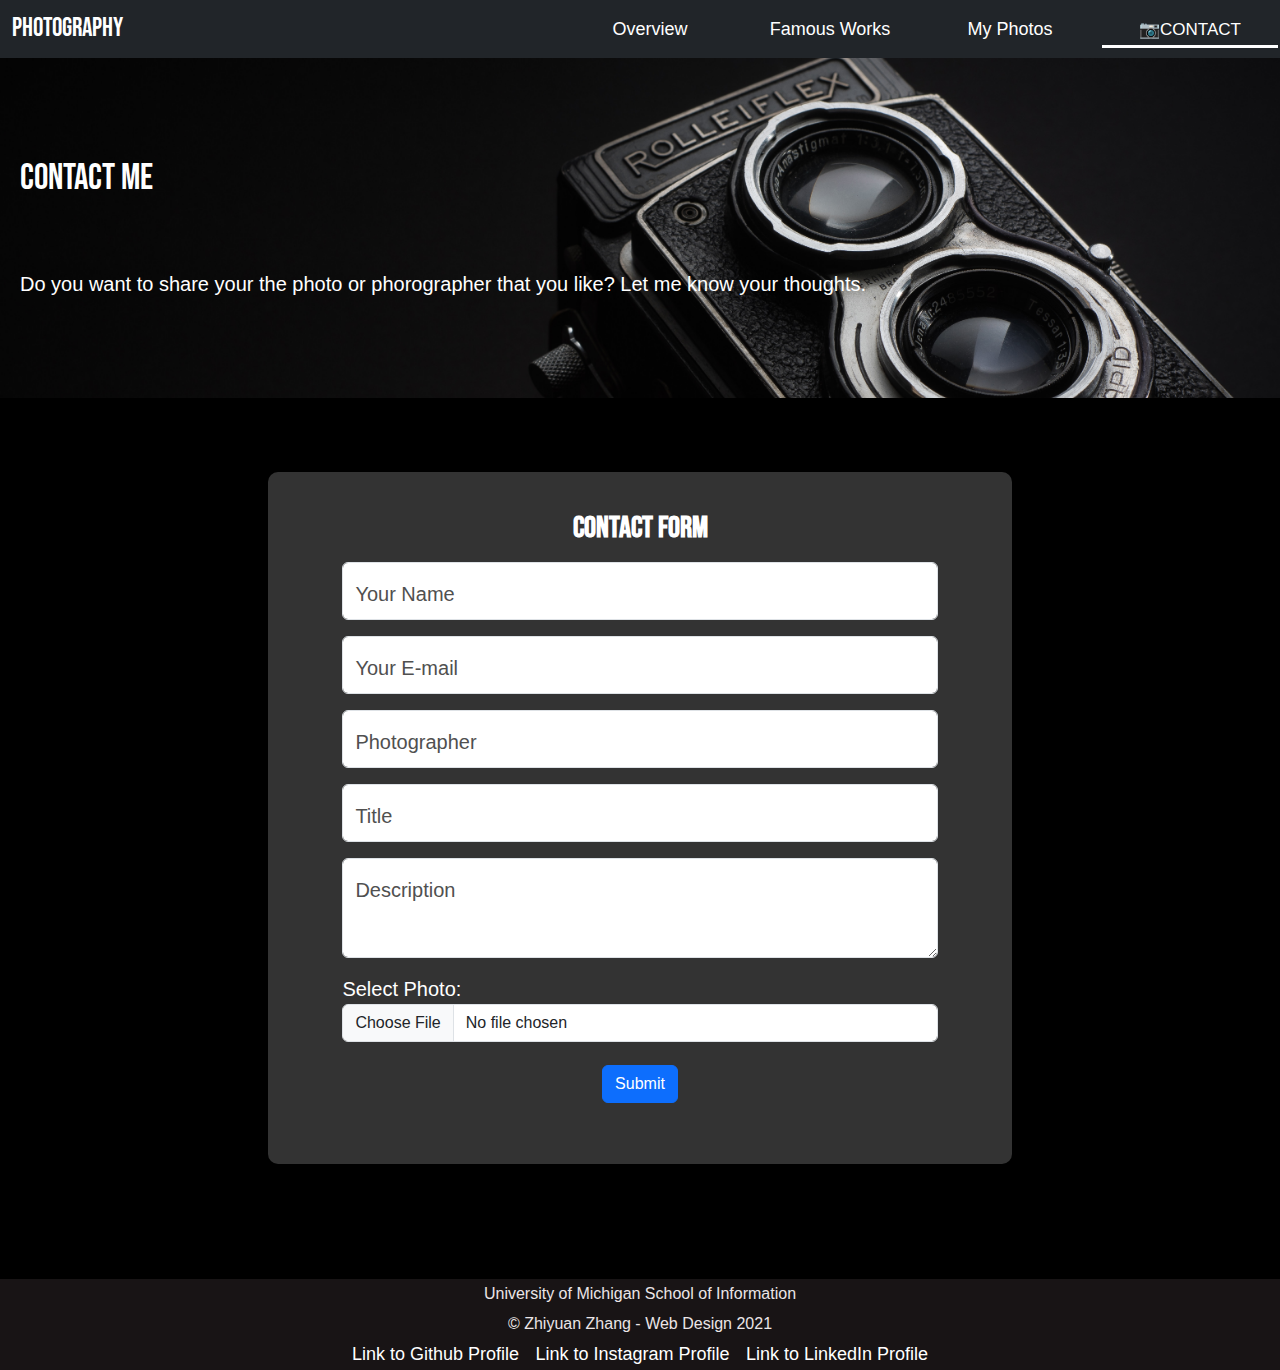
<file: contact.html>
<!DOCTYPE html>
<html lang="en">
  <head>
    <meta charset="utf-8">
    <!-- Latest compiled and minified CSS -->
    <link rel="stylesheet" href="https://pro.fontawesome.com/releases/v5.10.0/css/all.css" integrity="sha384-AYmEC3Yw5cVb3ZcuHtOA93w35dYTsvhLPVnYs9eStHfGJvOvKxVfELGroGkvsg+p" crossorigin="anonymous"/>
    <link href="https://cdn.jsdelivr.net/npm/bootstrap@5.1.2/dist/css/bootstrap.min.css" rel="stylesheet">
    <link rel="stylesheet" href="https://fonts.googleapis.com/css?family=Bebas+Neue">
    <link rel="stylesheet" href="css/html5reset.css">
    <link rel="stylesheet" href="css/style.css">
    <link rel="icon" href="images/favicon.ico"/>
    <meta name="viewport" content="width=device-width, initial-scale=1.0">
    <!-- Global site tag (gtag.js) - Google Analytics -->
    <script async src="https://www.googletagmanager.com/gtag/js?id=UA-214421256-1"></script>
    <script>
      window.dataLayer = window.dataLayer || [];
      function gtag(){dataLayer.push(arguments);}
      gtag('js', new Date());

      gtag('config', 'UA-214421256-1');
    </script>
    <!-- Latest compiled JavaScript -->
    <script src="https://cdn.jsdelivr.net/npm/bootstrap@5.1.2/dist/js/bootstrap.bundle.min.js"></script>
    <title>Contact Me</title>
  </head>
  <body>
    <a class = "skip" href="#skip">Skip to Main Content</a>
    <header>
      <nav class="navbar navbar-dark bg-dark">
        <!-- Toggler/collapsibe Button -->
        <div class="container-fluid">
          <button class="navbar-toggler d-block d-sm-none" type="button" data-bs-toggle="collapse" data-bs-target="#navbarToggleExternalContent" aria-controls="navbarToggleExternalContent" aria-expanded="false" aria-label="Toggle navigation">
            <span class="navbar-toggler-icon"></span>
          </button>
          <a class="navbar-brand h1" href="./index.html">Photography</a>
        </div>
        <div class="collapse" id="navbarToggleExternalContent">
          <ul class="nav_links">
            <li class="nav_item"><a href="./index.html">Overview</a></li>
            <li class="nav_item"><a href="./works.html">Famous Works</a></li>
            <li class="nav_item"><a href="./myphotos.html">My Photos</a></li>
            <li class="nav_item current_link"><a href="./contact.html">Contact</a></li>
          </ul>
        </div>
      </nav>
      <div class="header_content">
        <br><h1>Contact Me</h1>
        <p>Do you want to share your the photo or phorographer that you like? Let me know your thoughts.<p><br>
      </div>
    </header>
    <main class="about" id="skip">
        <div class="form_container">
            <h2>Contact Form</h2>
            <form action="https://formspree.io/f/xvodjerb" method="POST">
              <div class="form-floating mt-3 mb-3">
                <input type="text" class="form-control" id="name" name="name" placeholder="Your name">
                <label for="name">Your Name</label>
              </div>

              <div class="form-floating mt-3 mb-3">  
                <input type="email" class="form-control" id="email" name="email" placeholder="Your email">
                <label for="email">Your E-mail</label>
              </div>

              <div class="form-floating mt-3 mb-3">
                <input type="text" class="form-control" id="author" name="author" placeholder="Author of the photo">
                <label for="author">Photographer</label>
              </div>

              <div class="form-floating mt-3 mb-3">
                <input type="text" class="form-control" id="title" name="title" placeholder="Title of the photo">
                <label for="title">Title</label>
              </div>

              <div class="form-floating mt-3 mb-3">
                <textarea id="description_form" class="form-control" name="description_form" placeholder="Description"></textarea>
                <label for="description_form">Description</label>
              </div>

              <label for="img" id="imglabel">Select Photo:</label>
              <input type="file" class="form-control" id="img" name="img" accept="image/*" >

              <input type="submit" id="submit" class="btn btn-primary" value="Submit">
              
            </form>
        </div>
    </main>
    <footer>
      <p>University of Michigan School of Information <br/>
          &copy; Zhiyuan Zhang - Web Design 2021</p>
      <div class="social_buttons">
        <a href="https://github.com/zhiyuan-Z" class="fab fa-github" target="_blank"><span class="sr-only">Link to Github Profile</span></a>
        <a href="https://www.instagram.com/will.zhiyuan.zhang/" class="fab fa-instagram" target="_blank"><span class="sr-only">Link to Instagram Profile</span></a>
        <a href="https://www.linkedin.com/in/zhiyuan-zhang-817513224/" class="fab fa-linkedin" target="_blank"><span class="sr-only">Link to LinkedIn Profile</span></a>
      </div>
    </footer>
  </body>
</html>
</file>
<file: css/style.css>
html {
    scroll-behavior: smooth;
}

body {
    background-color: black;
    color: white;
    font-size: 20px;
    font-family: Geneva, Tahoma, sans-serif;
    line-height: 150%;

    display: flex;
    flex-flow: column nowrap;
    justify-content: space-between;
    height: 100vh;
}

main {
    margin: 0 20px;
    margin-bottom: 40px;
}

footer {
    background-color: rgb(24,20,21);
    color: rgb(235,229,231);
    text-align: center;
    font-size: 16px;
    position: static;
    bottom: 0;
    left: 0;
    width: 100%;
}

a, a:visited {
    color: white;
}

a.skip {
    background-color: white;
    color: black;
    padding: 6px;
    position: absolute;
    top: -60px;
    left: 0;
    /* -webkit-transition: top 1s ease-out;
    transition: top 1s ease-out;
    z-index: 1; */
}

a.skip:focus {
    /* top:20px;   
    color: black;
    text-decoration-style: solid; */
    position: static;
    top: 0;
}

h1 {
    font-size: 36px;
    margin: 16px 0;
    font-family: 'Bebas Neue';
    line-height: normal;
}

a.h1 {
    font-family: 'Bebas Neue';
    font-size: 26px;
    margin: auto;
}

h2 {
    font-size: 24px;
    font-weight: bold;
    margin: 16px 0;
}

h3 {
    font-size: 20px;
    font-weight: bold;
    margin: 12px 0;
}

.grid_container {
    display: grid;
    grid-template-rows: repeat(10, auto);
    grid-row-gap: 20px;
    align-items: center;
    justify-content: center;
}

.grid_container figure figcaption {
    text-align: center;
}

.grid_container figure img {
    display: block;
    margin: 0 auto;
    max-height: 350px;
}

input {
    display: block;
}

/* #description_form {
    width: 80%;
    height: 30vh;
} */

.flex_container {
    display: flex;
    flex-flow: column nowrap;
    row-gap: 20px;
    justify-content: space-evenly;
    align-items: center;
    margin: auto;
}

.bio {
    display: grid;
    grid-template-rows: 1fr 8fr 7fr;
    grid-gap: 8px;
    width: 95%;
    height: 450px;
    margin: 15px auto;
    padding: 10px;
    border-radius: 12px;
    box-shadow: 0 0 10px rgba(255,255,255,.2);
    background-color: rgba(255,255,255,.1);
}

.img_card {
    width: 100%;
    height: 100%;
    grid-row: 2 / 3;
}

.card_content {
    position: relative;
    width: 100%;
    height: 100%;
    text-align: center;
    transition: transform 0.8s;
    transform-style: preserve-3d;
}

.img_card:hover .card_content, .img_card:focus-within .card_content, .img_card:active .card_content, .img_card:focus .card_content {
    transform: rotateY(180deg);
    -webkit-transform: rotateY(180deg);
    transition: transform 0.5s;
}

.card_front, .card_back {
    position: absolute;
    height: 100%;
    width: 100%;
    -webkit-backface-visibility: hidden;
    backface-visibility: hidden;
    transform: rotateX(0deg)
}

.bio h3 {
    grid-row: 1 / 2;
    margin: auto 0;
}

.bio img {
    object-fit: scale-down;
    max-height: 100%;
    /* overflow: hidden; */
    margin: 0 auto;
}

.bio > p {
    grid-row: 3 / 4;
    overflow: auto;
    padding: 8px;
    background-color: rgba(0,0,0,.3);
    border-radius: 6px;
}

.card_back {
    transform: rotateY(180deg);
    font-size: 16px;
    display: flex;
    flex-flow: column nowrap;
    justify-content: space-evenly;
}

.photos p.photos_intro {
    background-color: rgba(255,255,255,.1);
    padding: 12px;
    border-radius: 12px;
}

/* .form_container form {
    display: flex;
    flex-flow: column nowrap;
    background-color: rgba(255,255,255,.1);
    border-radius: 12px;
    margin: 20px;
} */

.form_container {
    width: 60%;
    margin: 6% auto;
    border-radius: 10px;
    padding: 3% 6%;
    color: rgb(80,80,80);
    background-color: rgba(255,255,255,.2);
}

.form_container form {
    position: relative;
    margin: 10px 0;
}

label#imglabel {
    color: white;
    font-weight: lighter;
}

.form_container textarea {
    height: 100px!important;
}

input#submit {
    display: block;
    margin: 4% auto;
}

.form_container h2 {
    font-family: 'Bebas Neue';
    display: block;
    width: 150px;
    margin: auto;
    color: white;
    text-align: center;
    font-size: 30px
}

@keyframes left-slidein {
    from {
        margin-left: -35%;
    }

    to {
        margin-left: 20px;
    }
}

@keyframes right-slidein {
    from {
        margin-left: 100%;
        /* width: 150%; */
    }

    to {
        margin-left: 20px;
    }
}

h1 {
    animation-duration: 2s;
    animation-name: left-slidein;
    margin: 0 20px;
}

.header_content h1{
    width: 50%;
}

.header_content p {
    animation-duration: 2s;
    animation-name: right-slidein;
    margin: 0 20px;
    width: 70%;
}

.header_content {
    background-position: center; /* Parallax effect */
    background-size: cover; /* Parallax effect */
    height: 340px; /* Parallax effect */
    grid-column: 1 / -1;
    grid-row: 1 / span 1;
    display: flex;
    flex-flow: column nowrap;
    justify-content: space-between;
    background-image: url("../images/header.jpg");
    background-repeat: no-repeat;
    position: relative;
}

.nav_item {
    margin: 2px;
    padding: 3px;
    box-sizing: border-box;
    /* border: 2px solid black; */
    /* background-color: rgba(40,40,40); */
    text-align: center;
}

.nav_item a, .social_buttons a {
    text-decoration: none;
    font-size: 18px;
}

.current_link {
    padding-bottom: 0px;
    border-bottom: 3px solid white;
    /* background-color: rgba(255,255,255,.3); */
}

.current_link a{
    text-transform: uppercase;
    font-size: 17px;
}

.current_link a::before {
    content: '\1F4F7';
}

.navbar {
    justify-content: center;
}

.grid_container {
    display: grid;
    grid-template-rows: repeat(12 auto);
    grid-row-gap: 10px;
    align-items: center;
    justify-content: center;
}

.grid_container h3 {
    text-align: center;
}

.grid_container a img {
    display: block;
    margin: 0 auto;
    max-height: 350px;
}

.grid_container > p {
    margin-bottom: 30px;
}

.shuffle {
    color: white;
    background-color: rgba(255,255,255,.4);
}

.fab {
    padding: 6px;
}

.fab:hover, .fab:focus {
    opacity: 0.7;
}

.sr_only {
    position: absolute;
    width: 1px;
    height: 1px;
    padding: 0;
    margin: -1px;
    overflow: hidden;
    clip: rect(0,0,0,0);
    border: 0;
}

@media screen and (min-width: 768px) {
    .header_content h1{
        width: 90%;
    }

    .collapse {
        display: block !important;
    }

    .nav_links {
        display: grid;
        grid-template-columns: repeat(4, 180px);
    }

    .flex_container {
        flex-flow: row wrap;
    }

    .bio {
        flex-basis: 355px;
    }

    .grid_container {
        grid-template-columns: 1fr 2fr 10fr 2fr 1fr;
    }

    .grid_container h3, .grid_container a {
        grid-column: 3 / 4;
    }
    
    .grid_container p {
        grid-column: 2 / 5;
    }
}

@media screen and (min-width: 992px) {
    .header_content {
        background-attachment: fixed; /* Parallax effect */
    }

    .container-fluid {
        width: min-content;
        margin: auto 0;
    }

    /* .nav_links {
        width: 800px;
    } */

    .navbar {
        flex-flow: row nowrap;
        justify-content: space-between;
    }

    .grid_container {
        grid-template-columns: 1fr 24fr 4fr 24fr 1fr;
    }

    .grid_container h3:nth-child(odd), .grid_container a:nth-child(even) {
        grid-column: 2 / 3;
    }
    
    .grid_container p:nth-child(odd) {
        grid-column: 3 / 5;
    }

    .grid_container h3:nth-child(even), .grid_container a:nth-child(odd) {
        grid-column: 4 / 5;
    }
    
    .grid_container p:nth-child(even) {
        grid-column: 2 / 4;
    }

    a.image1 {
        grid-row: 2 / 4;
    }

    p.image1 {
        grid-row: 1 / 4;
    }

    h3.image1 {
        grid-row: 1 / 2;
    }

    a.image2 {
        grid-row: 5 / 7;
    }

    p.image2 {
        grid-row: 4 / 7;
    }

    h3.image2 {
        grid-row: 4 / 5;
    }

    a.image3 {
        grid-row: 8 / 10;
    }

    p.image3 {
        grid-row: 7 / 10;
    }

    h3.image3 {
        grid-row: 7 / 8;
    }

    a.image4 {
        grid-row: 11 / 13;
    }

    p.image4 {
        grid-row: 10 / 13;
    }

    h3.image4 {
        grid-row: 10 / 11;
    }

    .grid_container p {
        font-size: 20px;
        margin-bottom: 0;
    }

    .grid_container h3 {
        font-size: 18px;
    }

    .grid_container a img {
        max-height: 600px;
        padding: 20px;
        overflow: hidden;
    }
}

@media all and (prefers-reduced-motion:reduce){
	h1, .header_content p {
		animation: none;
	}

    .header_content {
        background-attachment: initial;
    }

    html {
        scroll-behavior: auto;
    }

    .img_card:hover .card_content, .img_card:focus-within .card_content, .img_card:active .card_content, .img_card:focus .card_content {
        -webkit-transform: none;
        transform: none;
        transition: transform none;
    }
}
</file>
